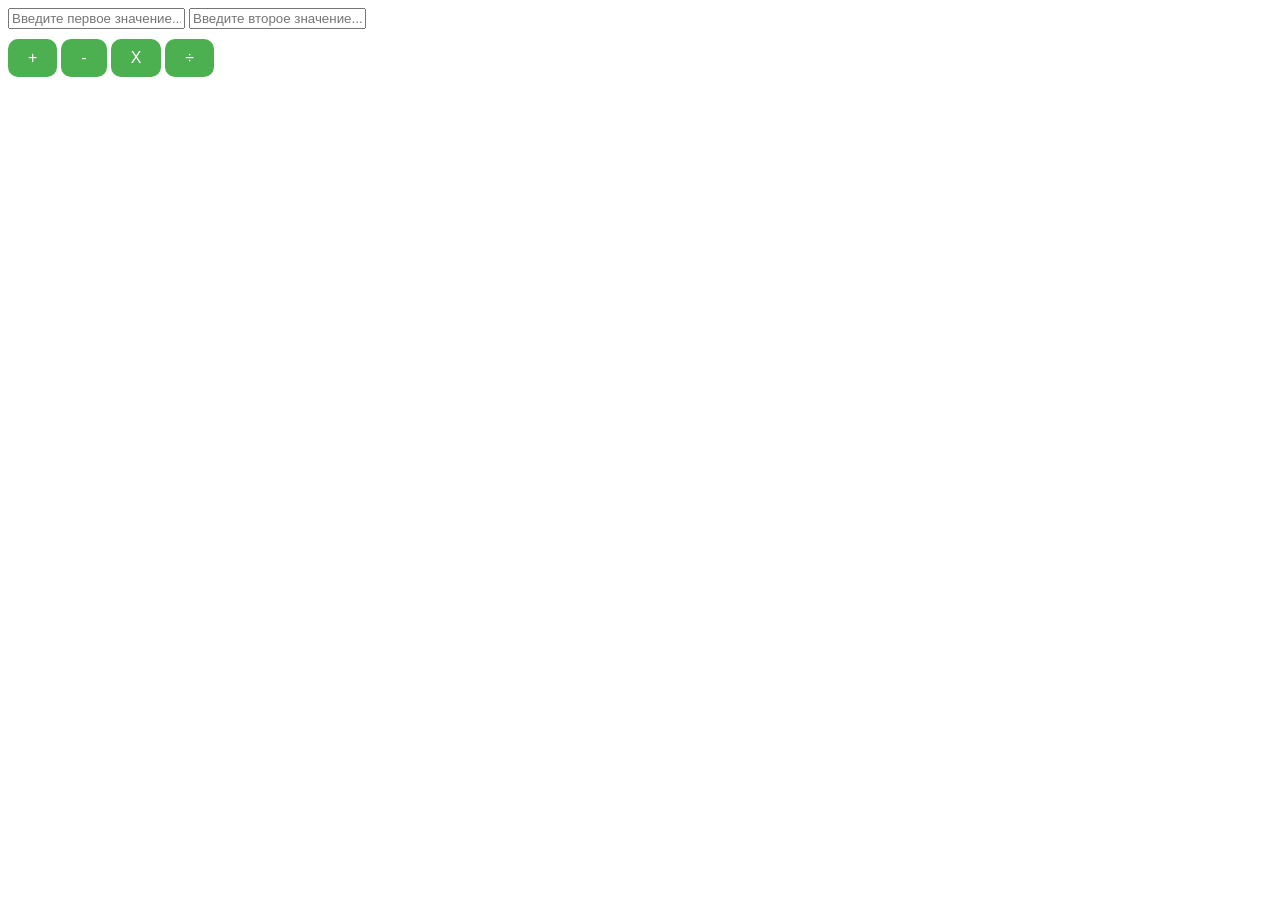
<file: 17-calc/index.html>
<!DOCTYPE html>
<html lang="en">

<head>
	<meta charset="UTF-8">
	<meta name="viewport" content="width=device-width, initial-scale=1.0">
	<style>
		.btn-group {
			margin-top: 10px;
		}

		.btn {
			background-color: #4CAF50;
			/* Green */
			border: none;

			color: white;
			padding: 10px 20px;
			text-align: center;
			border-radius: 10px;
			text-decoration: none;
			display: inline-block;
			font-size: 16px;
		}
	</style>
</head>

<body>
	<input id="firstInput" type="text" placeholder="Введите первое значение....">
	<input id="secondInput" type="text" placeholder="Введите второе значение....">
	<div class="btn-group">
		<button class="btn" type="button">+</button>
		<button class="btn" type="button">-</button>
		<button class="btn" type="button">X</button>
		<button class="btn" type="button">÷</button>
	</div>
	<p id="result"></p>
	<script src="./main.js"></script>
</body>

</html>
</file>
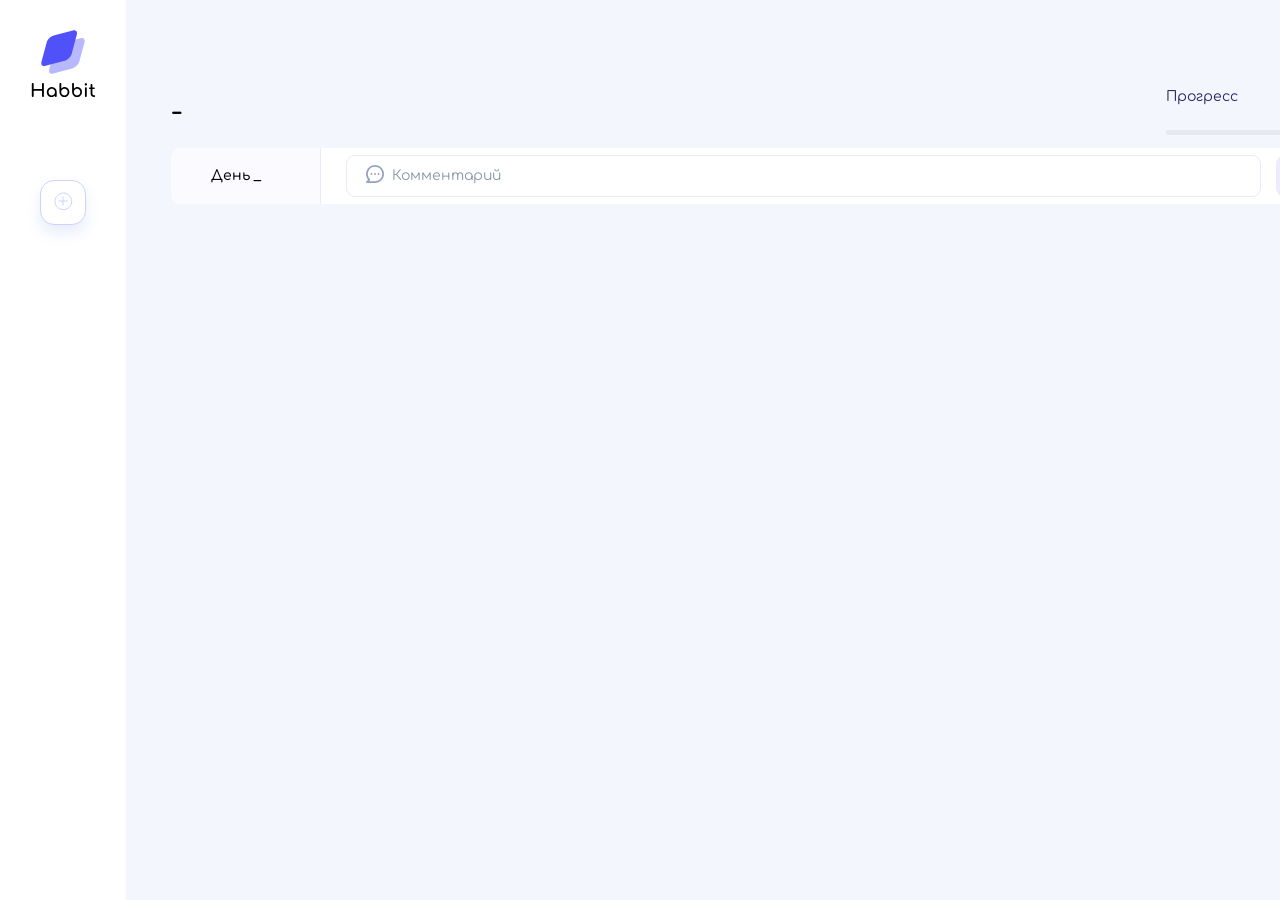
<file: habit tracker/index.html>
<!DOCTYPE html>
<html lang="en">

<head>
	<meta charset="UTF-8">
	<meta name="viewport" content="width=device-width, initial-scale=1.0">
	<title>Habbit App</title>
	<link rel="stylesheet" href="./src/global.css">
	<link rel="preconnect" href="https://fonts.googleapis.com">
	<link rel="preconnect" href="https://fonts.gstatic.com" crossorigin>
	<link href="https://fonts.googleapis.com/css2?family=Comfortaa:wght@300..700&display=swap" rel="stylesheet">
</head>

<body>
	<div class="app">
		<nav class="menu_sidebar">
			<div>
				<img class="menu_logo" src="./src/images/LogoHabbit.svg" alt="Логотип фирмы">
			</div>
			<div class="menu">
				<div class="menu_buttons">
					<!-- <button class="button_menu button_active" type="button">
						<img src="./src/images/Dumbbell.svg" alt="Иконка Тренажер">
					</button> -->
					<!-- <button class="button_menu" type="button">
						<img src="./src/images/Water.svg" alt="Иконка Воды" menu-habbit-id="1">
					</button>
					<button class="button_menu" type="button">
						<img src="./src/images/Food.svg" alt="Иконка Еды">
					</button> -->
				</div>
				<button class="button_menu button_add" onclick='togglePopup()' type="button">
					<img src="./src/images/Add.svg" alt="Добавление привычки">
				</button>
			</div>
		</nav>
		<main>
			<div class="main_block">
				<div class="main_block_header">
					<h1 class="main_h1">-</h1>
					<div class="header_progress">
						<div class="header_progress_text">
							<p class="header_progress_p">Прогресс</p>
							<p class="header_progress_count">%</p>
						</div>
						<div class="header_progress_sidebar">
							<div class="header_progress_sidebar_active"></div>
						</div>
					</div>
				</div>
				<div class="main_block_body">
					<div class="all_habbits">
					</div>
						<div class="habbit">
							<div class="habbit_day">День _</div>
							<form class="habbit_form" onsubmit='addDays(event)'>
								<input type="text" class="input_icon" name='input_comment' placeholder="Комментарий" />
								<img class="input__icon" src="./src/images/comment.svg" alt="Иконка комментария">
								<button class="button" type="submit">Готово</button>
							</form>
						</div>
				</div>
			</div>
		</main>
	</div>
	<div class="cover cover_hidden">
		<div class="popup">
			<h2>Новая привычка</h2>
			<p class='icon_label'>Иконка</p>
				<div class="icons_list">
						<button class="icon icon_active" type="button" onclick='setIcon(this, "Dumbbell")'>
						<img src="./src/images/Dumbbell.svg" alt="Иконка Тренажер">
					</button>
					<button class="icon" type="button" onclick='setIcon(this, "Water")'>
						<img src="./src/images/Water.svg" alt="Иконка Воды">
					</button>
					<button class="icon" type="button" onclick='setIcon(this, "Food")'>
						<img src="./src/images/Food.svg" alt="Иконка Еды">
					</button>
					<!-- <button class="icon icon_add" type="button">
						<img src="./src/images/Add.svg" alt="Добавление привычки">
					</button> -->
				</div>
			<form class='popup_form' onsubmit='addHabit(event)'>
				<input type="text" name='input_name' placeholder="Название" />
				<input type="text" name='input_icon' hidden placeholder="Иконка" value='Dumbbell' />
				<input type="text" name='input_purpose' placeholder="Цель" />
				<button class="button" type="submit">Добавить</button>
			</form>
			<button class='popup_close' type="button" onclick='togglePopup()'>
				<img src="./src/images/cross.svg" alt="Закрыть">
			</button>
		</div>
	</div>
	<script src="./src/main.js"></script>
</body>

</html>
</file>
<file: habit tracker/src/global.css>
:root {
    --bg-color-ligth: #F3F6FD;
    --layout-width: 1320px;
}

* {
    box-sizing: border-box;
}

body {
    font-family: 'Comfortaa', cursive;
    margin: 0;
    background-color: var(--bg-color-ligth);
}

/* Menu */

.app {
    display: flex;
}

.menu_sidebar {
    min-height: 100vh;
    padding: 30px;
    background-color: white;
}

.menu {
    display: flex;
    flex-direction: column;
    gap: 25px;
    align-items: center;
}

.menu_buttons {
    display: flex;
    flex-direction: column;
    gap: 25px;
    align-items: center;
}

.menu_logo {
    width: 66px;
    height: 71px;
    margin-bottom: 50px;
}

.button_menu {
    border-radius: 14px;
    width: 46px;
    height: 45px;
    border: none;
    box-shadow: 0 8px 14px 0 rgba(62, 107, 224, 0.12);
    background: #fff;
    cursor: pointer;
}

.button_menu:hover {
    background: #6a6afb;
}

.button_menu:hover img {
    filter: brightness(0) invert(1);
}

.button_active {
    background: #5051f9;
}

.button_active img {
    filter: brightness(0) invert(1);
}

.button_add {
    border: 1px solid #cad5ff;
}

.button_add:hover {
    background-color: #EFF2FF;
}

/* Main Block */

.main_block {
    padding: 45px;
    min-width: var(--layout-width);
}

.main_block_header {
    display: flex;
    justify-content: space-between;
}

.main_h1 {
    font-weight: 400;
    font-size: 30px;
    color: #000;
}

.header_progress {
    display: flex;
    flex-direction: column;
    gap: 12px;
    min-width: 235px;
}

.header_progress_text {
    display: flex;
    justify-content: space-between;
    align-items: center;
}

.header_progress_p {
    font-family: var(--font-family);
    font-weight: 400;
    font-size: 14px;
    color: #232360;
}

.header_progress_count {
    font-family: var(--font-family);
    font-weight: 400;
    font-size: 12px;
    color: #768396;
}

.header_progress_sidebar {
    border-radius: 4px;
    height: 5px;
    width: 100%;
    background: #e6e9ed;
    position: relative;
}

.header_progress_sidebar_active {
    height: 5px;
    background: #5051f9;
    position: absolute;
    transition: all 0.5s;
}

.main_block {
    margin-top: 30px;
}

.habbit {
    background: #FFFFFF;
    border-radius: 10px;
    display: flex;
    align-items: center;
    margin-bottom: 12px;
}

.habbit_day {
    background: #FBFAFF;
    border-radius: 10px 0 0 10px;
    border-right: 1px solid #E7EBFB;
    font-size: 14px;
    line-height: 16px;
    font-weight: 500;
    padding: 20px 40px;
    min-width: 150px;
}

.habbit_comment {
    font-size: 16px;
    line-height: 16px;
    font-weight: 500;
    padding: 20px 25px;
}

.habbit_delete {
    margin-left: auto;
    margin-right: 10px;
    background: none;
    border: none;
    cursor: pointer;
    border-radius: 5px;
    padding: 2px;
}

.habbit_delete:hover {
    background-color: #EFF2FF;
}

.habbit_form {
    display: flex;
    gap: 15px;
    width: 100%;
    padding: 0 25px;
    position: relative;
}

input {
    border: 1px solid #e7ebfb;
    border-radius: 9px;
    background: #fff;
    padding: 12px 20px;
    font-family: 'Comfortaa', cursive;
    flex: 1;
    font-weight: 400px;
    font-size: 14px;
    line-height: 16px;
}

input::placeholder {
    color: #8899A8;
}

input.error {
    border: 1px solid red;
}

.input_icon {
    padding-left: 45px;
}

.input__icon {
    position: absolute;
    top: 10px;
    left: 45px;
}

.button {
    background: #EDECFE;
    border-radius: 9px;
    border: none;
    font-size: 13px;
    line-height: 14px;
    color: #5051F9;
    padding: 14px 30px;
    cursor: pointer;
}

.button:hover {
    background: #dcdaff;
}

/* Popup */

.cover {
    position: fixed;
    left: 0;
    right: 0;
    bottom: 0;
    top: 0;
    background: rgba(0, 0, 0, 0.25);
    display: flex;
    align-items: center;
    justify-content: center;
}

.cover_hidden {
    display: none;
}

h2 {
    font-weight: 400;
    font-size: 24px;
    line-height: 27px;
}

.popup {
    background-color: #FFFFFF;
    box-shadow: 0 8px 14px 12px rgba(56, 56, 56, 0.05);
    border-radius: 10px;
    max-width: 600px;
    width: 100%;
    padding: 20px;
    position: relative;
    display: flex;
    flex-flow: column nowrap;
    align-items: center;
}

.popup_close {
    position: absolute;
    right: 15px;
    top: 15px;
    border: none;
    background: none;
    cursor: pointer;
}

.icon_label {
    margin-top: 0;
    font-size: 14px;
    line-height: 16px;
    color: #768396;
    margin-bottom: 10px;
}

.icons_list {
    display: flex;
    gap: 25px;
    margin-bottom: 20px;
}

.icon {
    border: 1px solid #5051F9;
    border-radius: 14px;
    background: white;
    display: flex;
    align-items: center;
    justify-content: center;
    width: 45px;
    height: 45px;
    cursor: pointer;
}

.icon_active {
    background: #5051F9;
}

.icon_active img {
    filter: brightness(0) invert(1);
}

.icon:hover {
    background: #6a6afb;
}

.icon:hover img {
    filter: brightness(0) invert(1);
}

.icon_add {
    border: 1px solid #cad5ff;
}

.icon_add:hover {
    background-color: #EFF2FF;
}

.popup_form {
    width: 100%;
    display: flex;
    flex-direction: column;
    align-items: center;
    gap: 15px;
}

.popup_form input {
    width: 100%;
}
</file>
